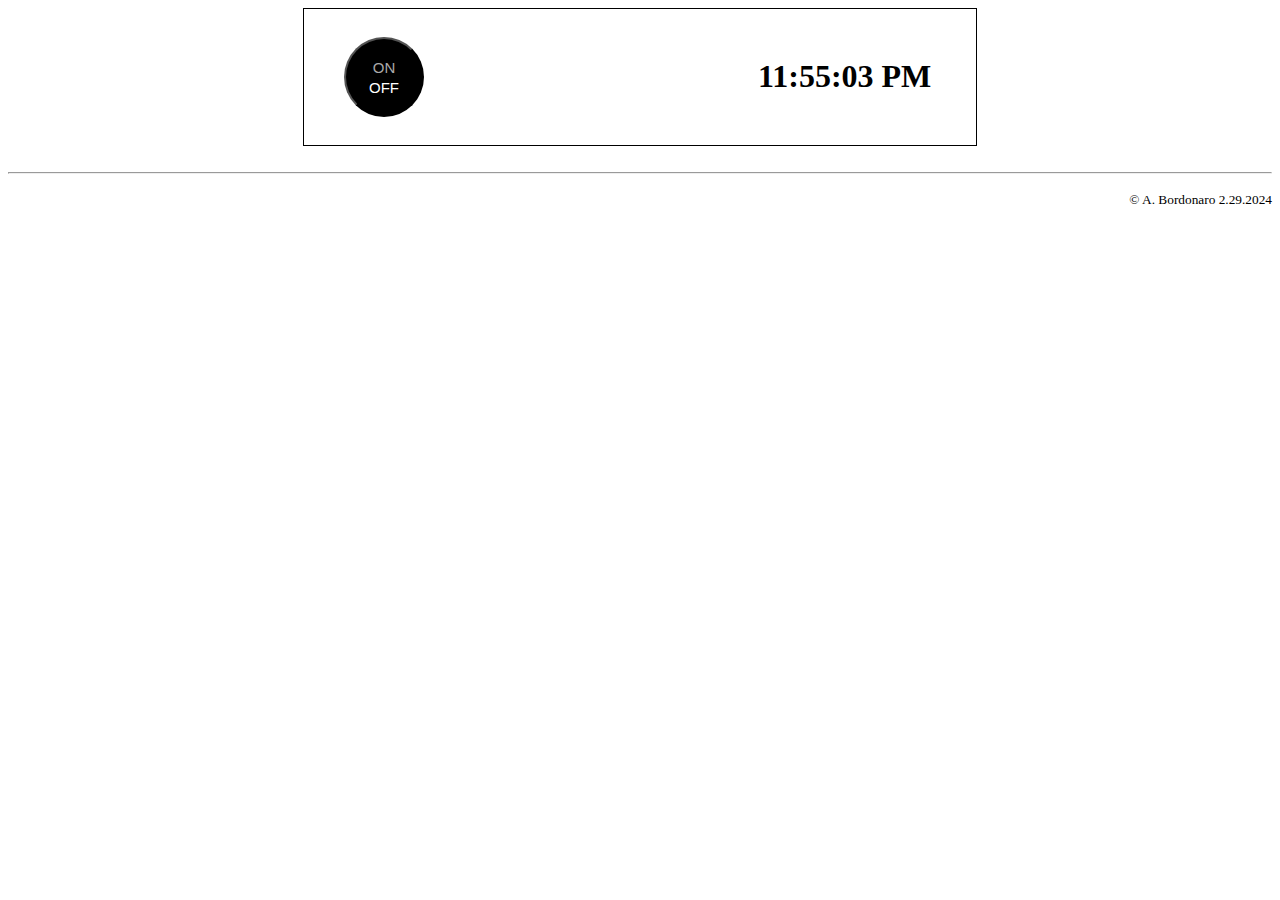
<file: fridge.html>
<!DOCTYPE HTML>

<html lang="en">

<head>
	<meta charset="UTF-8">
	<title> Refrigerator Display </title>

	<style>
		#Display{
			width: 50%;
			margin: auto;
			border: 1px solid black;
			padding: 20px;
			padding-top: 8px;
		}
		
		#onOff{
			width: 80px;
			height: 80px;
			border-radius: 40px;
			line-height: 5px;
			font-size: 15px;
			background-color: black;
			color: darkgray;
		}
		
		#statusOff{
			color: white;
		}
		
		#onOffContainer, #clockContainer{
			width: 43.3%;
			float: left;
			padding: 20px;
		}
		
		#runningClock{
			text-align: right;
		}
		
		body{
			float: clear;
			font-family: "Verdana";
		}
		
		#screen{
			background-color: black; 
			width: 49vw; 
			height: 45vh;
		
		}
		
		.screenOptions{
			padding: 5px;
			border-radius: 10px;
			background-color: darkslategray;
			color: white;
		}
		
		h3{
			color: white;
			margin-left: 20px;
		}
		
		input{
			margin-left: 20px;
		}
		
		#nameChange{
			margin-left: 20px;
		}
		
	</style>

</head>

<body onload="onload()">
	
	<div id="Display"> 
	
		<div id="remainsOn">
			<div id="onOffContainer" class="container">
				<button id="onOff" onclick="onOff();"><p id="statusOn">ON</p><p id="statusOff">OFF</p></button>
			</div>
			
			<div id="clockContainer" class="container">
				<h1 id="runningClock">00:00:00</h1>
			</div>
			<br style="float:clear;"><br>
		
		</div>
		
		<br><br>
		
		<div id="poweredDisplay">
		
			<h2 style="float:clear; margin-top: 10%;" id="fridgeMessage">Welcome, New User</h2>
			
			<div id="screenButtons">
				<button id="temperature" class="screenOptions" onclick="temperature()"> Temperature </button>
				<button id="shelfView" class="screenOptions" onclick="shelfView()"> Shelf View </button>
				<button id="netflix" class="screenOptions" onclick="netflix()"> Netflix </button>
				<button id="browser" class="screenOptions" onclick="browser()"> Browser </button>
				<button id="settings" class="screenOptions" onclick="settings()"> Settings </button>
			
			</div>
		
			<br>
			<div id="screen">
			</div>
		</div>
		<br><br>
	
		</div>
	</div>
	
	<br style="float:clear;">
	
<hr>
	<footer> <p style="text-align: right;"><small> &copy; A. Bordonaro 2.29.2024 </small></p>
	</footer>

	<script>
	var displayStatus = false;
	var userName = "New User";
	
	function onload(){
		resetScreen();
		document.getElementById("poweredDisplay").style.display = "none";	
	}
	
	function onOff(){
		if(displayStatus==false){
			displayStatus=true;
			document.getElementById("statusOn").style.color = "white";
			document.getElementById("statusOff").style.color = "darkgray";
			document.getElementById("poweredDisplay").style.display = "block";
			resetButtons();
			resetScreen();
		}else{
			displayStatus=false;
			document.getElementById("statusOff").style.color = "white";
			document.getElementById("statusOn").style.color = "darkgray";
			document.getElementById("poweredDisplay").style.display = "none";
		}
	}
	
	function currentTime(){
		const d = new Date();
		let cTime = d.toLocaleTimeString();
		document.getElementById("runningClock").innerHTML = cTime;
		let t = setTimeout(function(){ currentTime() }, 1000);
	}
	currentTime();
	
	function resetButtons(){
		enableButton("temperature");
		enableButton("shelfView");
		enableButton("netflix");
		enableButton("browser");
		enableButton("settings");
	}
	
	function resetScreen(){
		document.getElementById("screen").innerHTML = "<div style='width: 49vw; height: 50vh; background-color: black;'></div>";
		document.getElementById("fridgeMessage").innerHTML = "Welcome, " + userName;
	}
	
	function enableButton(buttonId){
		document.getElementById(buttonId).style.color = "white";
		document.getElementById(buttonId).style.backgroundColor = "darkslategray";
	}
	
	function disableButton(buttonId){
		document.getElementById(buttonId).style.color = "gray";
		document.getElementById(buttonId).style.backgroundColor = "darkgray";
	}
	
	function shelfView(){
		resetButtons();
		disableButton("shelfView");
		document.getElementById("screen").innerHTML = "<img src='https://grist.org/wp-content/uploads/2015/08/interior-of-refrigerator.jpg' style='width: 49vw; height: 50vh;'>";
		document.getElementById("fridgeMessage").innerHTML = "Viewing Your Shelves";
	}
	
	function netflix(){
		resetButtons();
		disableButton("netflix");
		document.getElementById("screen").innerHTML = "<img src='https://cordcutting.com/wp-content/uploads/2023/01/Login.jpeg' style='width: 49vw; height: 50vh;'>";
		document.getElementById("fridgeMessage").innerHTML = "Viewing Netflix";
	}
	
	function browser(){
		resetButtons();
		disableButton("browser");
		document.getElementById("screen").innerHTML = "<img src='https://nira.com/wp-content/uploads/2020/01/Default_Chrome_Homepage-1024x718.png' style='width: 49vw; height: 50vh;'>";
		document.getElementById("fridgeMessage").innerHTML = "Viewing Browser";
	}
	
	function temperature(){
		resetButtons();
		disableButton("temperature");
		document.getElementById("screen").innerHTML = "<br> <h3>Outside temperature: 55<sup>&deg;F</sup></h3> <br> <h3>Refrigerator temperature: 32<sup>&deg;F</sup> </h3> <br> <h3>Freezer temperature: 0<sup>&deg;F</sup> </h3>";
		document.getElementById("fridgeMessage").innerHTML = "Viewing Temperature";
	}
	
	function settings(){
		resetButtons();
		disableButton("settings");
		document.getElementById("screen").innerHTML = "<br> <h3>Enter your name</h3> <input id='nameField' type=text/> <button id='nameChange' onclick='submitName()' value='Submit'>Submit</button> <br>";
		document.getElementById("fridgeMessage").innerHTML = "Viewing Settings";
	
	}
	
	function submitName(){
		var newName = document.getElementById("nameField").value;
		if (newName == ""){
			newName="New User";
		}
		userName = newName;	
		document.getElementById("screen").innerHTML = "<br> <h3>Thanks, "+userName+"! Restart your refrigerator to save this change</h3>"
		
	}
	</script>

</body>


</html>
</file>
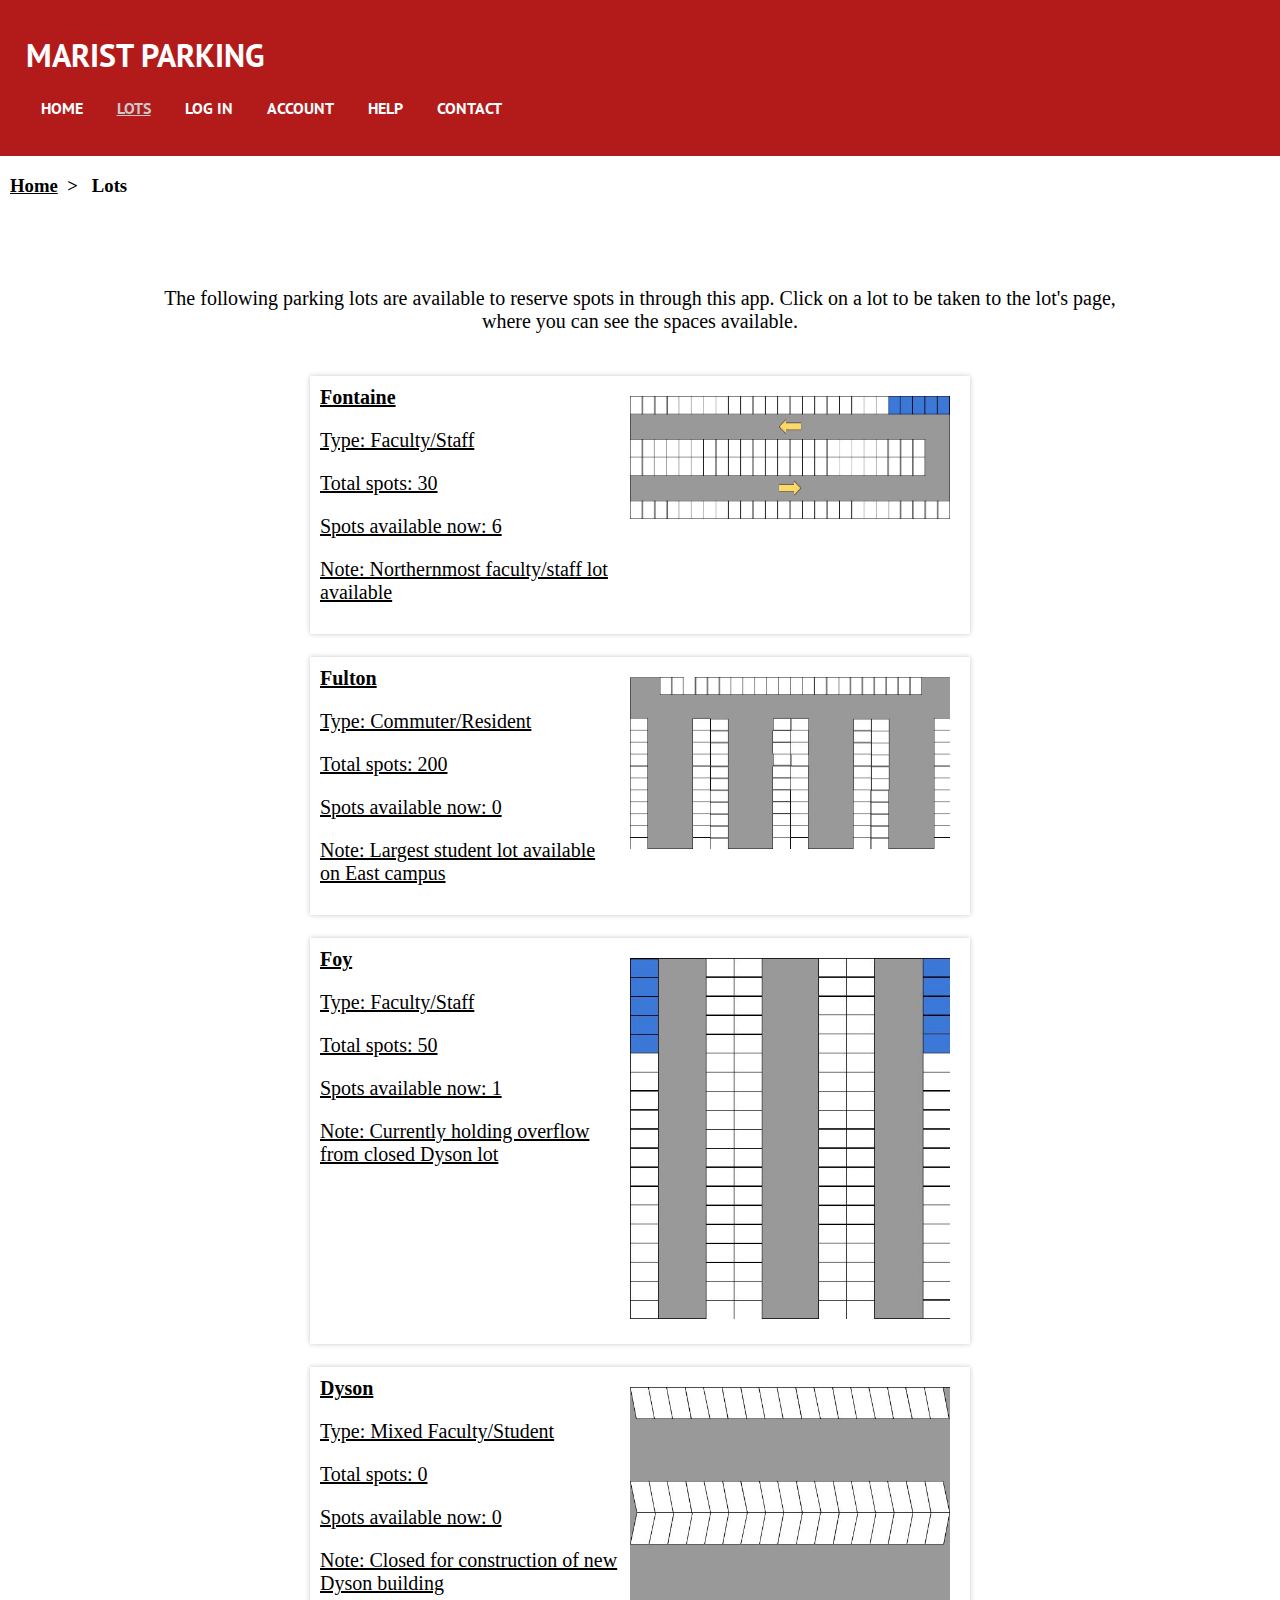
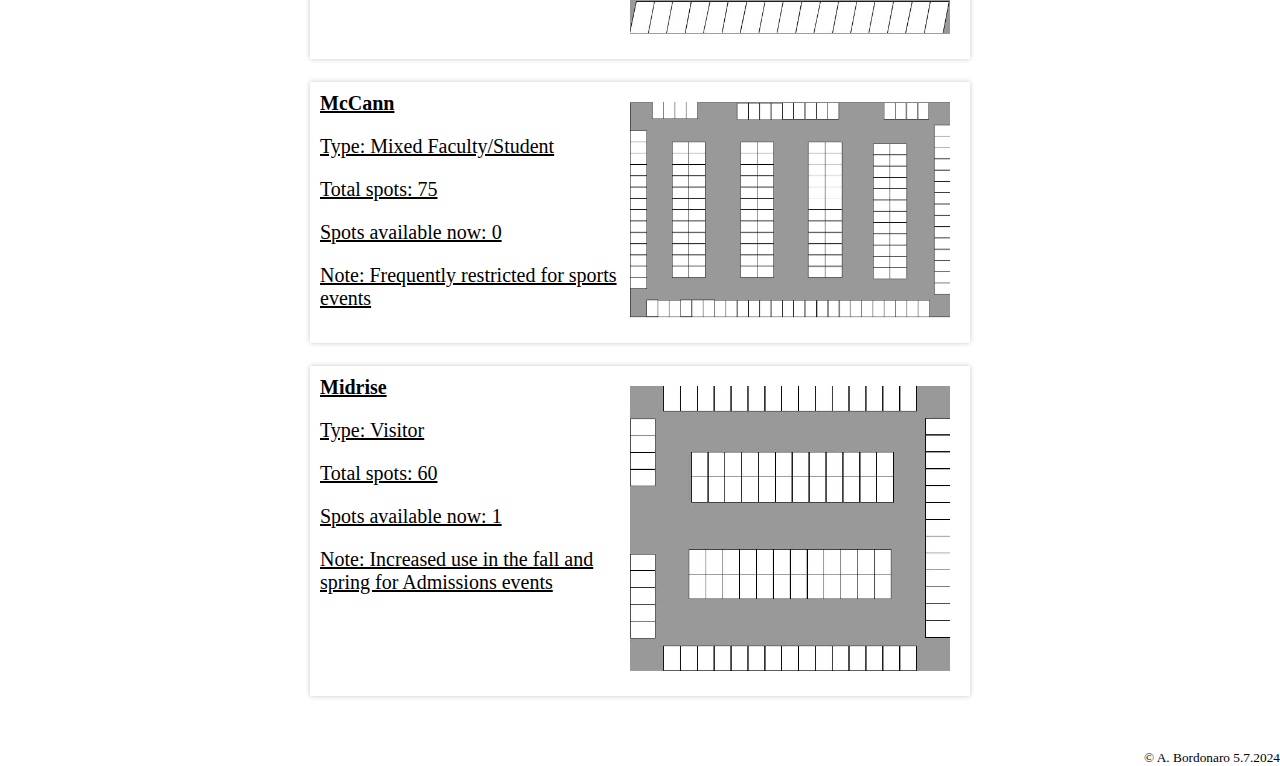
<file: lots.html>
<!DOCTYPE html>
<html>

<head>
  <meta charset="utf-8">
  <meta name="viewport" content="width=device-width">
  <title>Lots - Marist Parking</title>
  <link href="style.css" rel="stylesheet" type="text/css" />

  <link rel="preconnect" href="https://fonts.googleapis.com">
  <link rel="preconnect" href="https://fonts.gstatic.com" crossorigin>
  <link href="https://fonts.googleapis.com/css2?family=PT+Sans:ital,wght@0,400;0,700;1,400;1,700&display=swap" rel="stylesheet">
</head>

  <body>

    <header>
      <a href="parking.html">
      <h1 id="pagetitle">Marist Parking</h1>
      <div id="headerLinks">
          <a class="headerlink" href="parking.html" >Home</a> 
          <a class="headerlink" href="lots.html" id="currentPageLink">Lots</a> 
          <a class="headerlink" href="404.html">Log In</a>
          <a class="headerlink" href="404.html">Account</a>
          <a class="headerlink" href="404.html">Help</a> 
          <a class="headerlink" href="404.html">Contact</a> 
      </div>
        </a>
    </header>

    <div id="spacesBreadcrumb" class="breadcrumb">
      <h3><a class="bcLink" href="parking.html">Home</a>&nbsp; &gt; &nbsp; Lots</h3>
    </div>

    <div id="lotsBodyContent" class="textcontent">
      <p id="lotsBodyText">The following parking lots are available to reserve spots in through this app. Click on a lot to be taken to the lot's page, where you can see the spaces available.  </p>
      <div id="lotcards">
        
        </div>
      </div>
        <br><br>

    <footer> <p style="text-align: right;"><small> &copy; A. Bordonaro 5.7.2024 </small></p></footer>
  <script type="module">
    const response = await fetch("parking.json");
    const data = await response.json();
    const obj = JSON.parse(JSON.stringify(data));

    for(let i=0; i<obj.parkinglots.length; i++){
      var lotName = obj['parkinglots'][i]['name'];
      var lotMap = obj['parkinglots'][i]['map'];
      var totalSpaces = obj['parkinglots'][i]['totalSpaces'];
      var lotType = obj['parkinglots'][i]['lotType'];
      var comments = obj['parkinglots'][i]['comments'];
      var spacesAvailable = 0;

      for(let j=0; j<obj['parkinglots'][i]['spaces'].length; j++){
        if(obj['parkinglots'][i]['spaces'][j]['status'] == "Available"){
          spacesAvailable++;
        }
      }

      var lotCard="<br><a class='cardlink' href='spaces.html" + "?lot=" + lotName +  "'><div class='lotcard'> <div class='cardtext' <h4><b>" + lotName + "</b></h4> <p>Type: "+ lotType+"</p> <p>Total spots: " + totalSpaces+ "</p><p>Spots available now: "+ spacesAvailable+"</p> <p>Note: " +comments+"</p> </div> <div class='cardimage'><img class='lotMap' src='"+ lotMap+ "'/>  </div> </div></a>"

      document.getElementById("lotcards").innerHTML += lotCard;

    }
    
  </script>
</body>

</html>
</file>
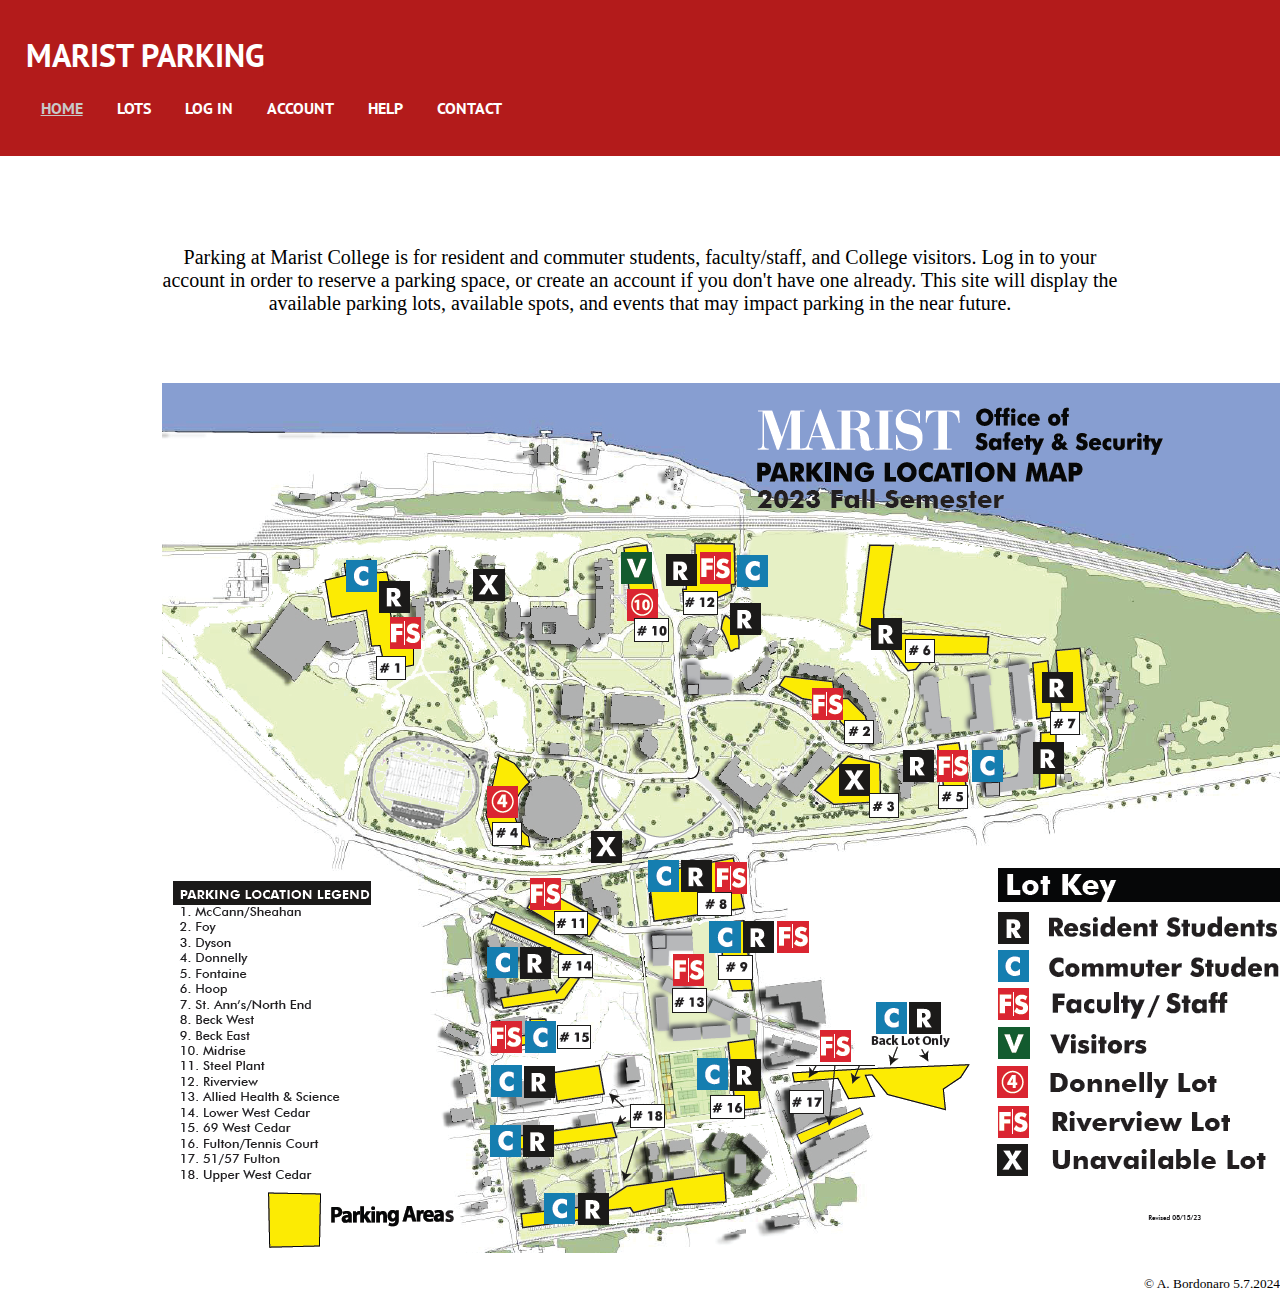
<file: parking.html>
<!DOCTYPE html>
<html>

<head>
  <meta charset="utf-8">
  <meta name="viewport" content="width=device-width">
  <title>Home - Marist Parking</title>
  <link href="style.css" rel="stylesheet" type="text/css" />


  <link rel="preconnect" href="https://fonts.googleapis.com">
  <link rel="preconnect" href="https://fonts.gstatic.com" crossorigin>
  <link href="https://fonts.googleapis.com/css2?family=PT+Sans:ital,wght@0,400;0,700;1,400;1,700&display=swap" rel="stylesheet">
</head>

<body>


  <header>
    <a href="parking.html">
    <h1 id="pagetitle">Marist Parking</h1>
    <div id="headerLinks">
        <a class="headerlink" href="parking.html" id="currentPageLink" >Home</a> 
        <a class="headerlink" href="lots.html">Lots</a> 
        <a class="headerlink" href="404.html">Log In</a>
        <a class="headerlink" href="404.html">Account</a>
        <a class="headerlink" href="404.html">Help</a> 
        <a class="headerlink" href="404.html">Contact</a> 
    </div>
      </a>
  </header>

  <div id="homeBodyContent" class="textcontent">
  <p id="homeBodyText">Parking at Marist College is for resident and commuter students, faculty/staff, and College visitors. Log in to your account in order to reserve a parking space, or create an account if you don't have one already. This site will display the available parking lots, available spots, and events that may impact parking in the near future. </p>
    <br><br>

  <a href="lots.html"><img src="parkingmap.png"></a>
  </div>
  <footer> <p style="text-align: right;"><small> &copy; A. Bordonaro 5.7.2024 </small></p>
  </footer>
</body>

</html>
</file>
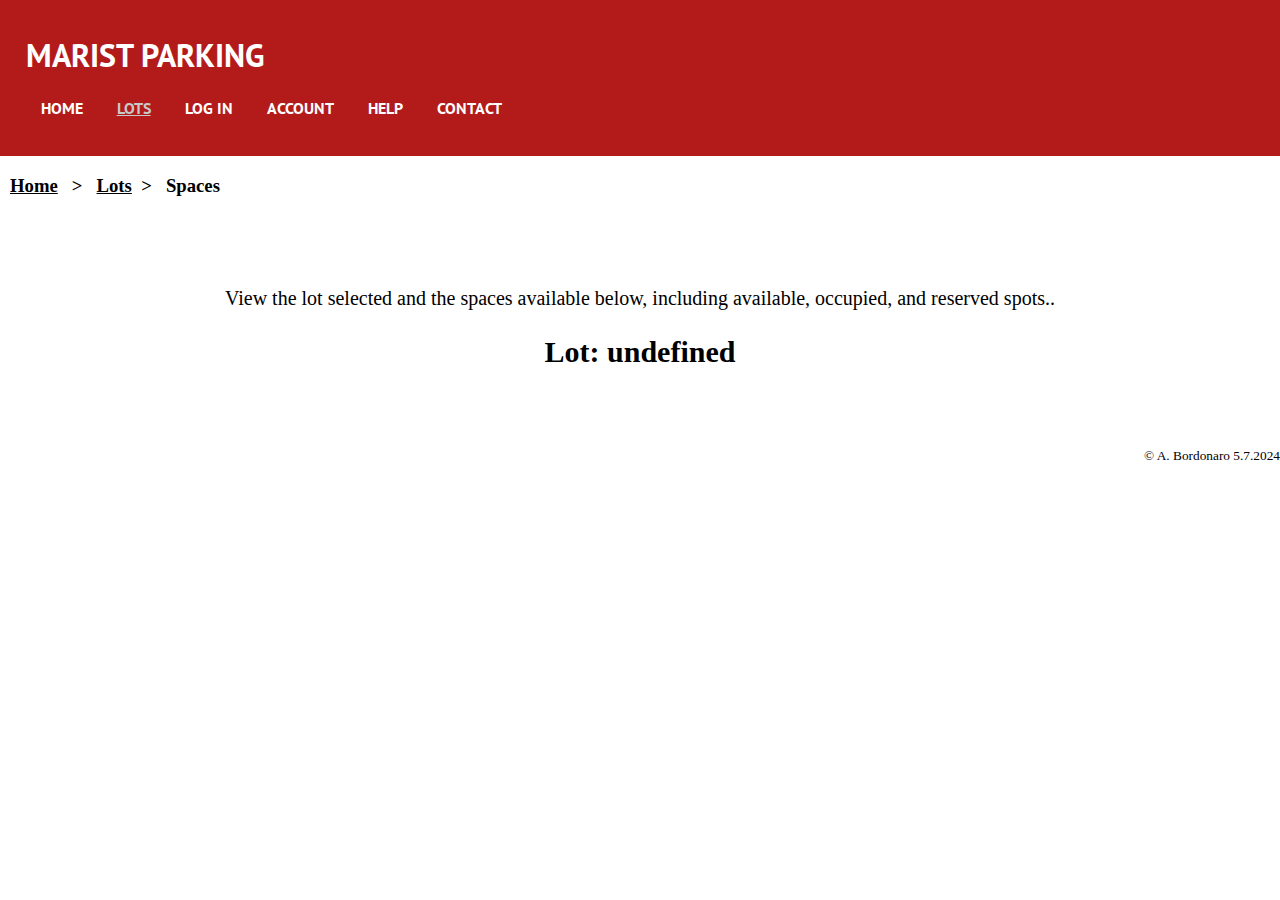
<file: spaces.html>
<!DOCTYPE html>
<html>

<head>
  <meta charset="utf-8">
  <meta name="viewport" content="width=device-width">
  <title>Spaces - Marist Parking</title>
  <link href="style.css" rel="stylesheet" type="text/css" />

  <link rel="preconnect" href="https://fonts.googleapis.com">
  <link rel="preconnect" href="https://fonts.gstatic.com" crossorigin>
  <link href="https://fonts.googleapis.com/css2?family=PT+Sans:ital,wght@0,400;0,700;1,400;1,700&display=swap" rel="stylesheet">
</head>

  <body>

    <header>
      <a href="parking.html">
      <h1 id="pagetitle">Marist Parking</h1>
      <div id="headerLinks">
          <a class="headerlink" href="parking.html" >Home</a> 
          <a class="headerlink" href="lots.html" id="currentPageLink">Lots</a> 
          <a class="headerlink" href="404.html">Log In</a>
          <a class="headerlink" href="404.html">Account</a>
          <a class="headerlink" href="404.html">Help</a> 
          <a class="headerlink" href="404.html">Contact</a> 
      </div>
        </a>
    </header>

    <div id="spacesBreadcrumb" class="breadcrumb">
      <h3><a class="bcLink" href="parking.html">Home</a> &nbsp; &gt; &nbsp; <a class="bcLink" href="lots.html">Lots</a>&nbsp; &gt; &nbsp; Spaces</h3>
    </div>

    <div id="spacesBodyContent" class="textcontent">
      <p>View the lot selected and the spaces available below, including available, occupied, and reserved spots.. </p>


      </div>
    <br><br>
    <footer> <p style="text-align: right;"><small> &copy; A. Bordonaro 5.7.2024 </small></p></footer>  
    <script type="module">

      var lotName = window.location.search.split("=")[1];
        document.getElementById("spacesBodyContent").innerHTML += "<h2>Lot: " + lotName + "</h2>";

      const response = await fetch("parking.json");
      const data = await response.json();
      const obj = JSON.parse(JSON.stringify(data));
       
      console.log(obj);

      var lotIndex;

      for (let i = 0; i < obj.parkinglots.length; i++){
        if(obj['parkinglots'][i]['name'] == lotName){
          lotIndex = i;
        }
        
      }

      for(let j=0; j<obj['parkinglots'][lotIndex]['spaces'].length; j++){
        var cardcontent = "<div class='spacecard'><h5>Space " + obj['parkinglots'][lotIndex]['spaces'][j]['ID'] + "</h5>" + "<p>Type: " + obj['parkinglots'][lotIndex]['spaces'][j]['type'] + "</p>" + "<p>Status: " + obj['parkinglots'][lotIndex]['spaces'][j]['status'] + "</p>";
        
        
        if(obj['parkinglots'][lotIndex]['spaces'][j]['handicap'] == true){
          cardcontent += "<p>Handicap Spot: Yes</p>";
        }else{
          cardcontent += "<p>Handicap Spot: No</p>";
        }

        if(obj['parkinglots'][lotIndex]['spaces'][j]['status'] == "Filled"){
          cardcontent += "<p>Filled Time: " + obj['parkinglots'][lotIndex]['spaces'][j]['filledTime'] + "</p>";
          
        }
        if(obj['parkinglots'][lotIndex]['spaces'][j]['status'] == "Reserved"){
          cardcontent += "<p>Reserved Time: " + obj['parkinglots'][lotIndex]['spaces'][j]['reservedTime'];
        }        
         cardcontent +="</div>";
        document.getElementById('spacesBodyContent').innerHTML += cardcontent;
      } 
    </script>
</body>
  
</html>
</file>
<file: style.css>
:root {
  --maristred: #b31b1b;
  --maristgray: #c8c8c8;
}

html, body {
  height: 100%;
  width: 100%;
  margin: 0px;
  padding: 0px;
}

header{
  background-color: var(--maristred);
  color: white;
  font-family: "PT Sans";
  text-transform: uppercase;
  margin: 0px;
  padding: 1%;
  padding-top: 1%;
  padding-bottom: 3%;
  padding-left: 2%;
  text-decoration: none;
}

.headerlink{
  font-weight: bold;
  color: white;
  text-decoration: none;
  padding-left: 15px;
  padding-right: 15px;
}

#pagetitle{
  color: white;
  text-decoration: none;
}

.headerlink:hover{
  color: var(--maristgray);
  text-shadow: 0px 0px 5px dimgray;
}

#currentPageLink{
  color: var(--maristgray);
  text-decoration: underline;
}

.textcontent{
  width: 75vw;
  margin: auto;
  margin-top: 10vh;
  font-family: "Georgia";
  font-size: 20px;
  text-align: center;
}

.lotcard{
  width: 50vw;
  margin: auto;
  padding: 10px;
  text-align: left;
  display: flex; 
  box-shadow: 0px 0px 5px var(--maristgray);
}

.lotcard:hover{
  box-shadow: 0px 0px 8px dimgray;
}

.spacecard{
  width: 30vw;
  margin: auto;
  padding: 10px;
  box-shadow: 0px 0px 5px var(--maristgray);
  margin-bottom: 10px;
}

.cardtext{
  width: 25vw;
}

.cardimage{
  padding: 10px;
}

.lotMap{
  width: 25vw;
  height: auto;
}

.cardlink{
  color: black;
}

.cardlink:hover{
  color: var(--maristred);
}

.breadcrumb{
  color: black;
  margin-left: 10px;
}

.bcLink{
  color: black;
  text-decoration: underline;
}
.bcLink:hover{
  color: var(--maristred);
}

a{
  text-decoration: none;
}

h5{
  font-family: "Georgia";
  font-size: 20px; 
}

a{
  color: var(--maristred);
  text-decoration: underline;
}
</file>
